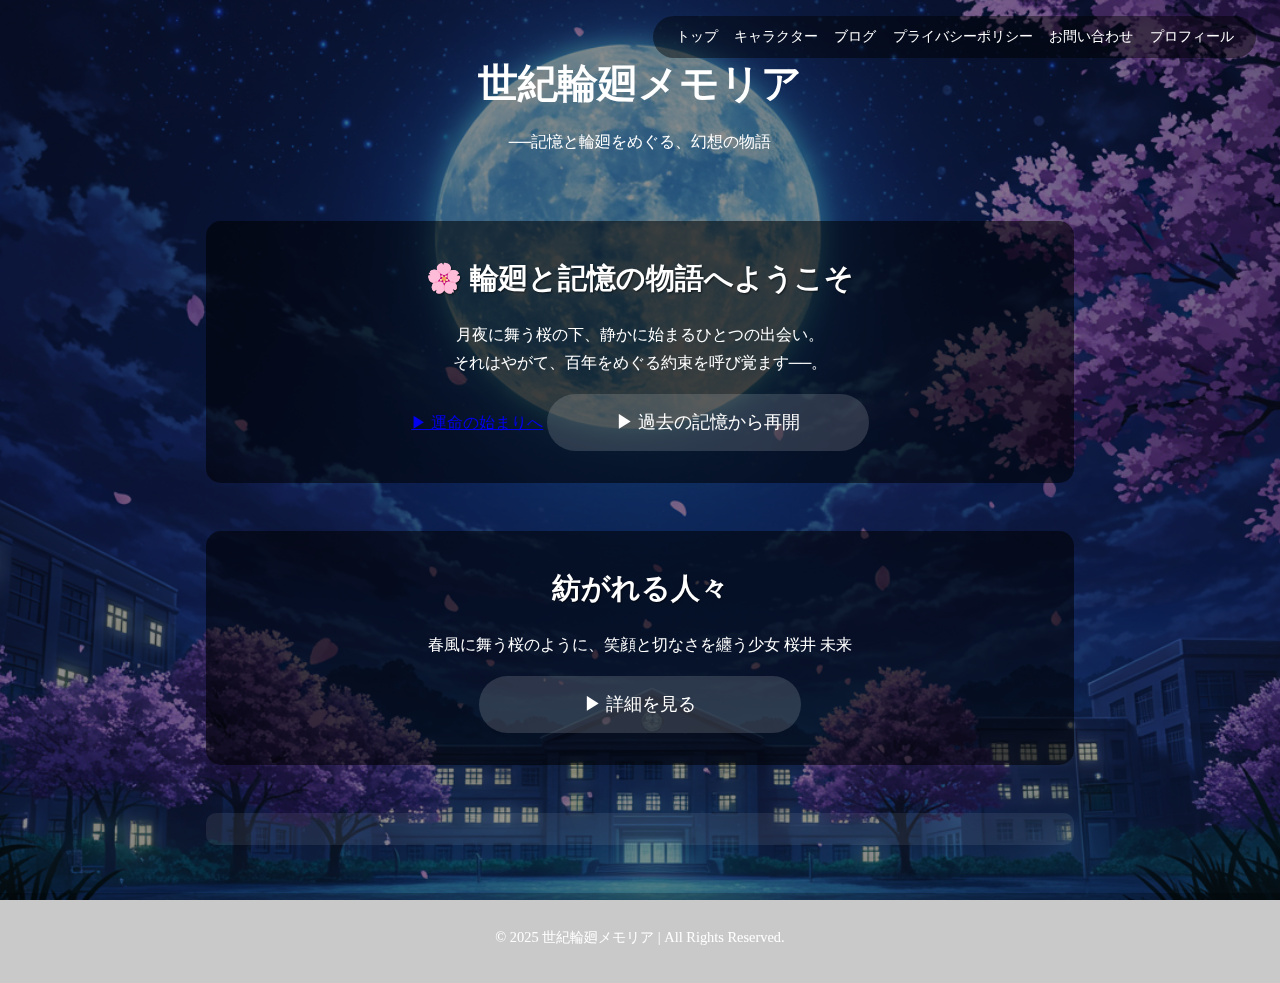
<file: index.html>
<!DOCTYPE html>
<html lang="ja">
<head>
<meta charset="UTF-8">
<meta name="viewport" content="width=device-width, initial-scale=1.0">
<title>世紀輪廻メモリア - トップ</title>
<link rel="stylesheet" href="style.css">
</head>
<body>
  <nav>
    <a href="index.html">トップ</a>
    <a href="characters.html">キャラクター</a>
    <a href="blog.html">ブログ</a>
    <a href="privacy.html">プライバシーポリシー</a>
    <a href="contact.html">お問い合わせ</a>
    <a href="profile.html">プロフィール</a>
  </nav>

  <header>
    <h1>世紀輪廻メモリア</h1>
    <p>──記憶と輪廻をめぐる、幻想の物語</p>
  </header>

  <main>
    <section class="box">
      <h2>🌸 輪廻と記憶の物語へようこそ</h2>
      <p>月夜に舞う桜の下、静かに始まるひとつの出会い。<br>それはやがて、百年をめぐる約束を呼び覚ます──。</p>
      <a href="centurycyclememoria.html" id="start-new"　class="btn">▶ 運命の始まりへ</a>
      <a href="centurycyclememoria.html" id="start-load" class="btn">▶ 過去の記憶から再開</a>
    </section>

    <section class="box">
      <h2>紡がれる人々</h2>
      <p>春風に舞う桜のように、笑顔と切なさを纏う少女 桜井 未来</p>
      <a href="characters.html" class="btn">▶ 詳細を見る</a>
    </section>

    <section class="box ad-box">
      <!-- Google広告 -->
      <ins class="adsbygoogle"
           style="display:block"
           data-ad-client="YOUR-CLIENT-ID"
           data-ad-slot="1234567890"
           data-ad-format="auto"
           data-full-width-responsive="true"></ins>
      <script>
        (adsbygoogle = window.adsbygoogle || []).push({});
      </script>
    </section>
  </main>

  <footer>
    © 2025 世紀輪廻メモリア | All Rights Reserved.
  </footer>
</body>
</html>
</file>
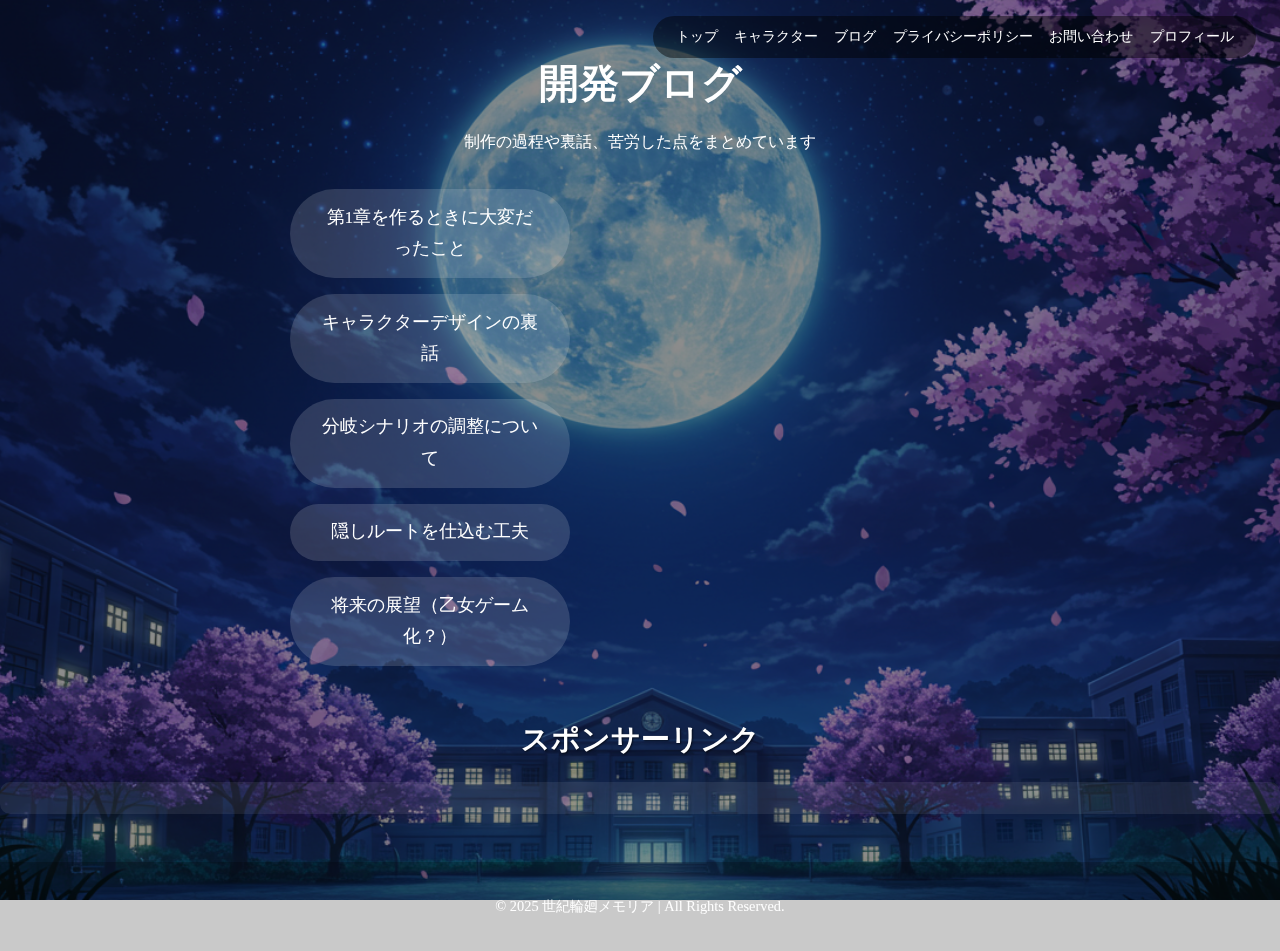
<file: blog.html>
<!DOCTYPE html>
<html lang="ja">
<head>
  <meta charset="UTF-8">
  <meta name="viewport" content="width=device-width, initial-scale=1.0">
  <title>ブログ - 世紀輪廻メモリア</title>
  <link rel="stylesheet" href="style.css">
  <link rel="icon" href="icon-192.png" type="image/png">
</head>
<body>

  <nav>
    <a href="index.html">トップ</a>
    <a href="characters.html">キャラクター</a>
    <a href="blog.html">ブログ</a>
    <a href="privacy.html">プライバシーポリシー</a>
    <a href="contact.html">お問い合わせ</a>
    <a href="profile.html">プロフィール</a>
  </nav>

  <header>
    <h1>開発ブログ</h1>
    <p>制作の過程や裏話、苦労した点をまとめています</p>
  </header>

  <section>
    <ul style="list-style:none; padding:0; max-width:700px; margin:0 auto;">
      <li><a href="article1.html" class="btn" style="display:block; margin-bottom:1rem;">第1章を作るときに大変だったこと</a></li>
      <li><a href="article2.html" class="btn" style="display:block; margin-bottom:1rem;">キャラクターデザインの裏話</a></li>
      <li><a href="article3.html" class="btn" style="display:block; margin-bottom:1rem;">分岐シナリオの調整について</a></li>
      <li><a href="article4.html" class="btn" style="display:block; margin-bottom:1rem;">隠しルートを仕込む工夫</a></li>
      <li><a href="article5.html" class="btn" style="display:block; margin-bottom:1rem;">将来の展望（乙女ゲーム化？）</a></li>
    </ul>
  </section>

  <section class="sponsor">
    <h2>スポンサーリンク</h2>
    <div class="ad-box">
      <ins class="adsbygoogle"
           style="display:block"
           data-ad-client="YOUR-CLIENT-ID"
           data-ad-slot="1234567890"
           data-ad-format="auto"
           data-full-width-responsive="true"></ins>
      <script>
        (adsbygoogle = window.adsbygoogle || []).push({});
      </script>
    </div>
  </section>

  <footer>
    © 2025 世紀輪廻メモリア | All Rights Reserved.
  </footer>

</body>
</html>
</file>
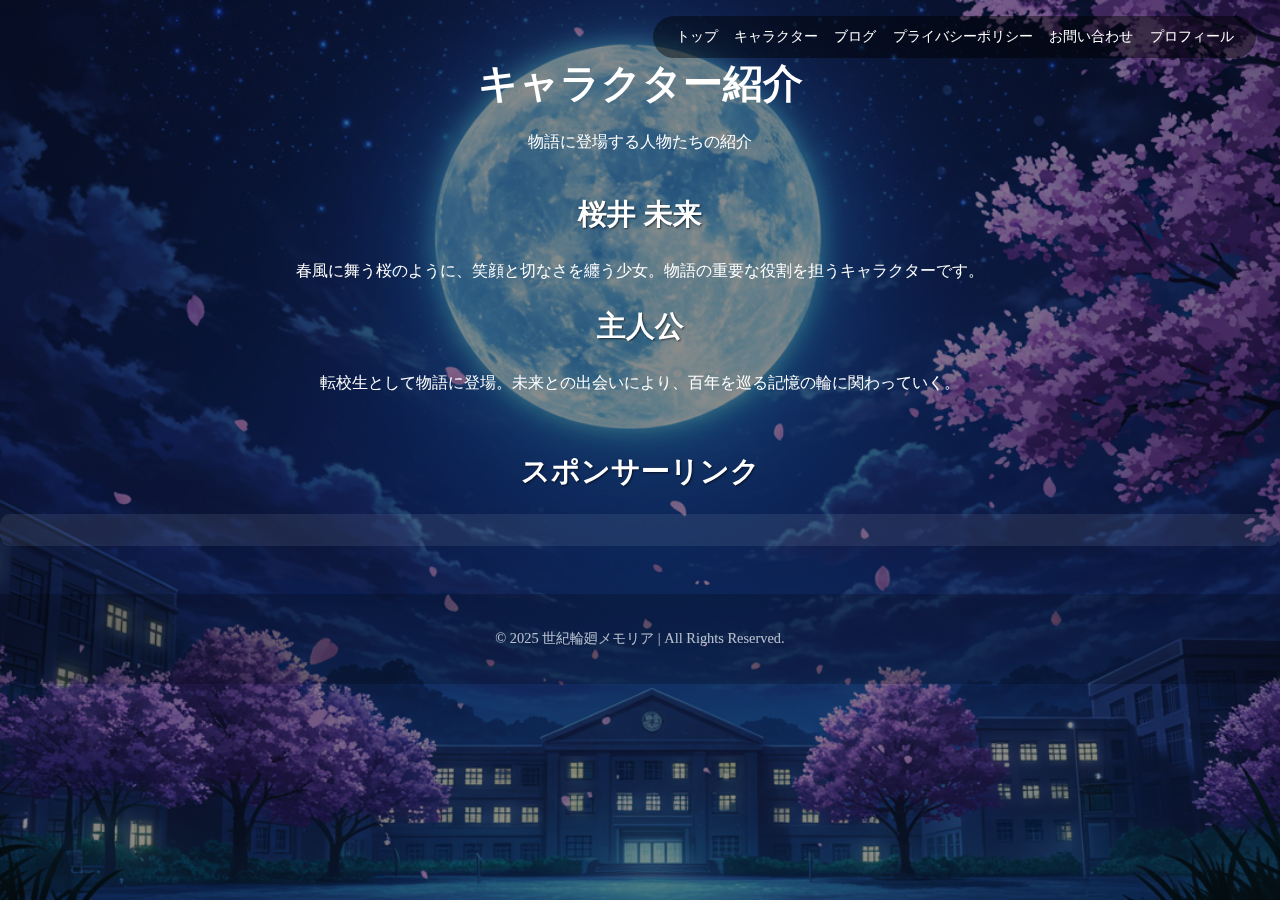
<file: characters.html>
<!DOCTYPE html>
<html lang="ja">
<head>
  <meta charset="UTF-8">
  <meta name="viewport" content="width=device-width, initial-scale=1.0">
  <title>キャラクター - 世紀輪廻メモリア</title>
  <link rel="stylesheet" href="style.css">
  <link rel="icon" href="icon-192.png" type="image/png">
</head>
<body>

  <nav>
    <a href="index.html">トップ</a>
    <a href="characters.html">キャラクター</a>
    <a href="blog.html">ブログ</a>
    <a href="privacy.html">プライバシーポリシー</a>
    <a href="contact.html">お問い合わせ</a>
    <a href="profile.html">プロフィール</a>
  </nav>

  <header>
    <h1>キャラクター紹介</h1>
    <p>物語に登場する人物たちの紹介</p>
  </header>

  <section>
    <div class="character-intro">
      <h2 class="character-name">桜井 未来</h2>
      <p>春風に舞う桜のように、笑顔と切なさを纏う少女。物語の重要な役割を担うキャラクターです。</p>
    </div>
    <div class="character-intro">
      <h2 class="character-name">主人公</h2>
      <p>転校生として物語に登場。未来との出会いにより、百年を巡る記憶の輪に関わっていく。</p>
    </div>
  </section>

  <section class="sponsor">
    <h2>スポンサーリンク</h2>
    <div class="ad-box">
      <ins class="adsbygoogle"
           style="display:block"
           data-ad-client="YOUR-CLIENT-ID"
           data-ad-slot="1234567890"
           data-ad-format="auto"
           data-full-width-responsive="true"></ins>
      <script>
        (adsbygoogle = window.adsbygoogle || []).push({});
      </script>
    </div>
  </section>

  <footer>
    © 2025 世紀輪廻メモリア | All Rights Reserved.
  </footer>

</body>
</html>
</file>
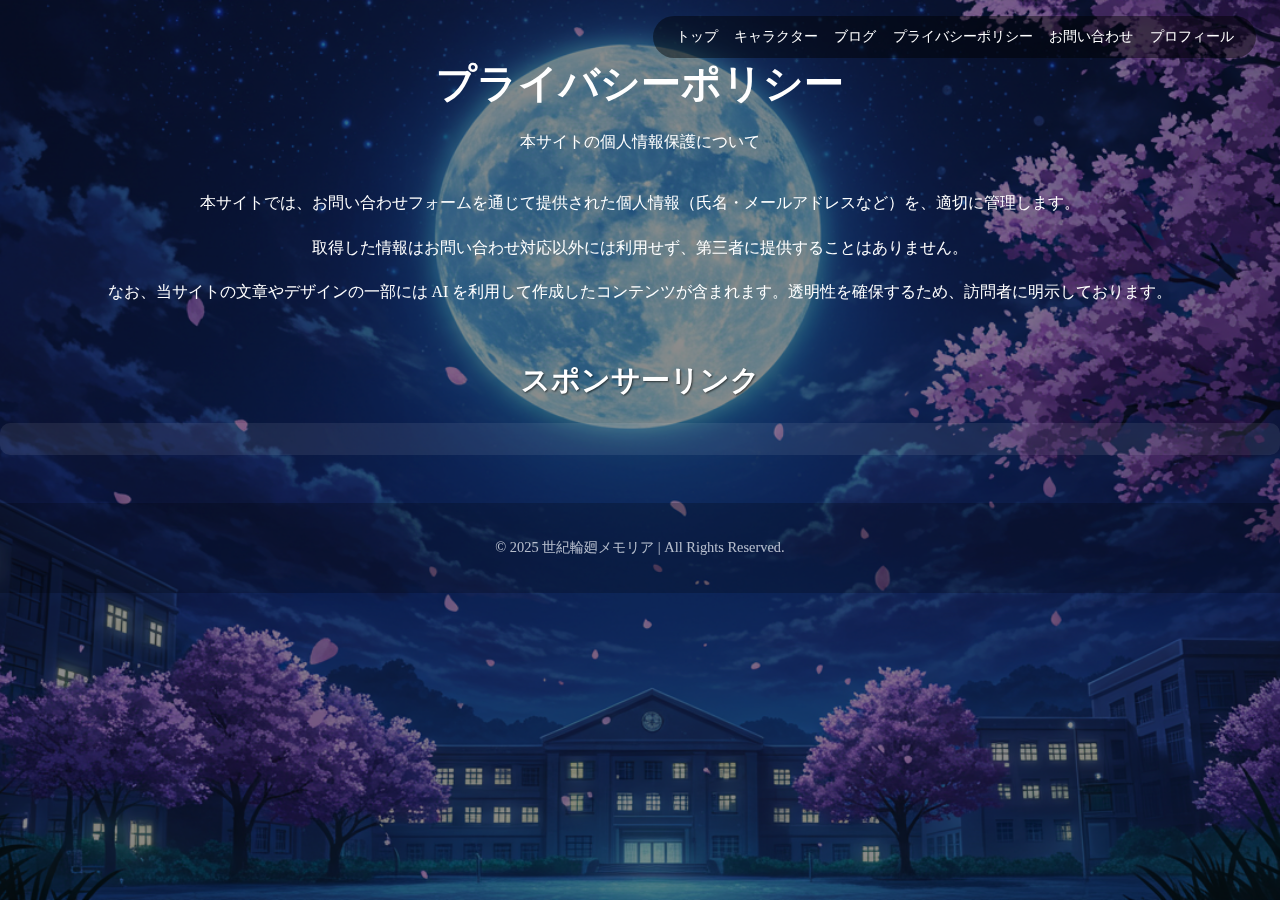
<file: privacy.html>
<!DOCTYPE html>
<html lang="ja">
<head>
  <meta charset="UTF-8">
  <meta name="viewport" content="width=device-width, initial-scale=1.0">
  <title>プライバシーポリシー - 世紀輪廻メモリア</title>
  <link rel="stylesheet" href="style.css">
  <link rel="icon" href="icon-192.png" type="image/png">
</head>
<body>

  <nav>
    <a href="index.html">トップ</a>
    <a href="characters.html">キャラクター</a>
    <a href="blog.html">ブログ</a>
    <a href="privacy.html">プライバシーポリシー</a>
    <a href="contact.html">お問い合わせ</a>
    <a href="profile.html">プロフィール</a>
  </nav>

  <header>
    <h1>プライバシーポリシー</h1>
    <p>本サイトの個人情報保護について</p>
  </header>

  <section>
    <p>本サイトでは、お問い合わせフォームを通じて提供された個人情報（氏名・メールアドレスなど）を、適切に管理します。</p>
    <p>取得した情報はお問い合わせ対応以外には利用せず、第三者に提供することはありません。</p>
    <p>なお、当サイトの文章やデザインの一部には AI を利用して作成したコンテンツが含まれます。透明性を確保するため、訪問者に明示しております。</p>
  </section>

  <section class="sponsor">
    <h2>スポンサーリンク</h2>
    <div class="ad-box">
      <ins class="adsbygoogle"
           style="display:block"
           data-ad-client="YOUR-CLIENT-ID"
           data-ad-slot="1234567890"
           data-ad-format="auto"
           data-full-width-responsive="true"></ins>
      <script>
        (adsbygoogle = window.adsbygoogle || []).push({});
      </script>
    </div>
  </section>

  <footer>
    © 2025 世紀輪廻メモリア | All Rights Reserved.
  </footer>

</body>
</html>
</file>
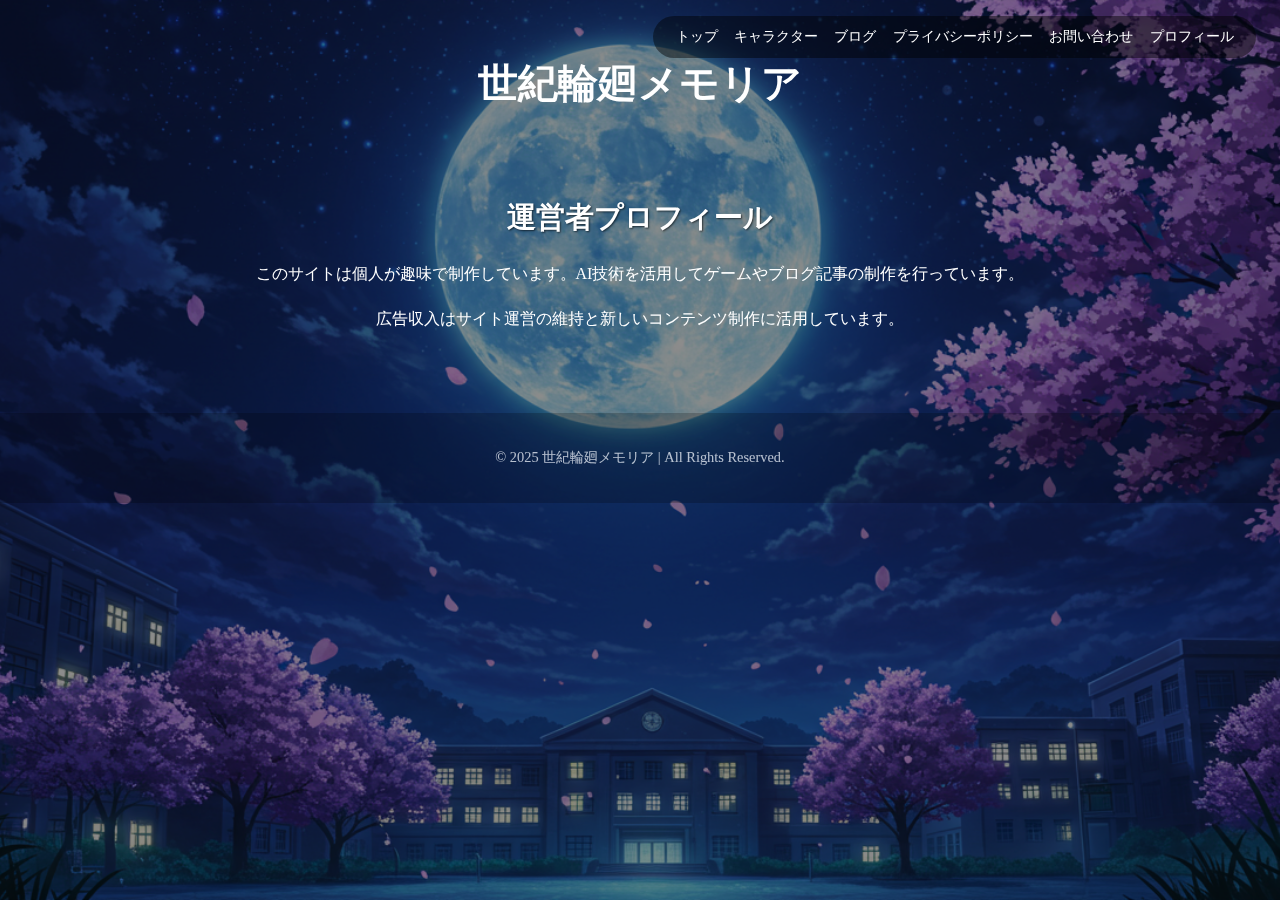
<file: profile.html>
<!DOCTYPE html>
<html lang="ja">
<head>
  <meta charset="UTF-8">
  <meta name="viewport" content="width=device-width, initial-scale=1.0">
  <title>プロフィール | 世紀輪廻メモリア</title>
  <link rel="stylesheet" href="style.css">
</head>
<body>
  <header>
    <h1>世紀輪廻メモリア</h1>
    <nav>
      <a href="index.html">トップ</a>
      <a href="characters.html">キャラクター</a>
      <a href="blog.html">ブログ</a>
      <a href="privacy.html">プライバシーポリシー</a>
      <a href="contact.html">お問い合わせ</a>
      <a href="profile.html">プロフィール</a>
    </nav>
  </header>

  <main>
    <section class="profile-section">
      <h2>運営者プロフィール</h2>
      <p>このサイトは個人が趣味で制作しています。AI技術を活用してゲームやブログ記事の制作を行っています。</p>
      <p>広告収入はサイト運営の維持と新しいコンテンツ制作に活用しています。</p>
    </section>
  </main>

  <footer>
    © 2025 世紀輪廻メモリア | All Rights Reserved.
  </footer>
</body>
</html>
</file>
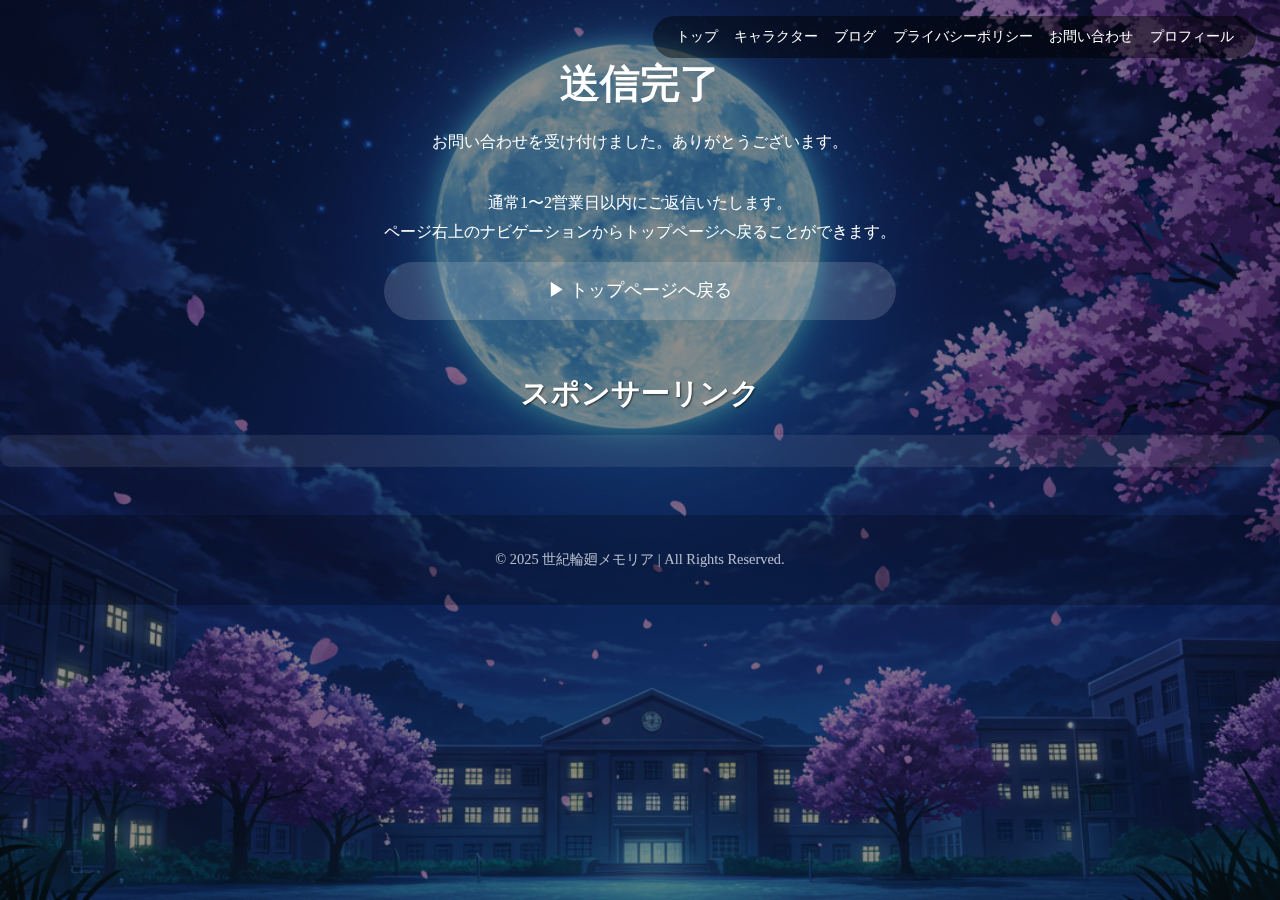
<file: thankyou.html>
<!DOCTYPE html>
<html lang="ja">
<head>
  <meta charset="UTF-8">
  <meta name="viewport" content="width=device-width, initial-scale=1.0">
  <title>送信完了 - 世紀輪廻メモリア</title>
  <link rel="stylesheet" href="style.css">
  <link rel="icon" href="icon-192.png" type="image/png">
</head>
<body>

  <nav>
    <a href="index.html">トップ</a>
    <a href="characters.html">キャラクター</a>
    <a href="blog.html">ブログ</a>
    <a href="privacy.html">プライバシーポリシー</a>
    <a href="contact.html">お問い合わせ</a>
    <a href="profile.html">プロフィール</a>
  </nav>

  <header>
    <h1>送信完了</h1>
    <p>お問い合わせを受け付けました。ありがとうございます。</p>
  </header>

  <section>
    <p>通常1〜2営業日以内にご返信いたします。<br>
       ページ右上のナビゲーションからトップページへ戻ることができます。</p>
    <a href="index.html" class="btn">▶ トップページへ戻る</a>
  </section>

  <section class="sponsor">
    <h2>スポンサーリンク</h2>
    <div class="ad-box">
      <ins class="adsbygoogle"
           style="display:block"
           data-ad-client="YOUR-CLIENT-ID"
           data-ad-slot="1234567890"
           data-ad-format="auto"
           data-full-width-responsive="true"></ins>
      <script>
        (adsbygoogle = window.adsbygoogle || []).push({});
      </script>
    </div>
  </section>

  <footer>
    © 2025 世紀輪廻メモリア | All Rights Reserved.
  </footer>

</body>
</html>
</file>
<file: style.css>
/* 共通リセット */
* { margin:0; padding:0; box-sizing:border-box; }

body {
  font-family: "Noto Serif JP", serif;
  color:#fff;
  background:url("bg_moon_sakura.jpg") no-repeat center center fixed;
  background-size:cover;
  min-height:100vh;
  line-height:1.8;
  position:relative;
}

/* 背景透過レイヤー */
body::before {
  content:"";
  position:fixed;
  inset:0;
  background: rgba(0,0,0,0.45);
  z-index:-1;
}

/* ヘッダー */
header {
  text-align:center;
  padding:3rem 1rem 2rem;
}
header h1 { font-size:2.5rem; margin-bottom:0.5rem; }

/* ナビゲーション（右上固定） */
nav {
  position:fixed;
  top:1rem;
  right:1.5rem;
  background: rgba(0,0,0,0.45);
  padding:0.5rem 1rem;
  border-radius:9999px;
  font-size:0.9rem;
}
nav a {
  margin:0 0.4rem;
  color:#fff;
  text-decoration:none;
}
nav a:hover { text-decoration:underline; }

/* メイン */
main { padding:2rem 1rem; max-width:900px; margin:0 auto; }

/* セクション */
section { text-align:center; margin-bottom:3rem; }
section h2 { font-size:1.8rem; margin-bottom:1rem; text-shadow:1px 1px 2px rgba(0,0,0,0.6); }
section p { margin-bottom:1rem; }

/* 半透明ボックス */
.box { background: rgba(0,0,0,0.55); padding:2rem; border-radius:15px; }

/* ボタン */
.btn {
  display:inline-block;
  background: rgba(255,255,255,0.15);
  padding:0.8rem 2rem;
  border-radius:9999px;
  font-size:1.1rem;
  color:#fff;
  text-decoration:none;
  transition:background 0.3s;
  width: 40%;
}
.btn:hover { background: rgba(255,255,255,0.3); }

/* フッター */
footer {
  text-align:center;
  padding:2rem 1rem;
  font-size:0.9rem;
  opacity:0.7;
  background: rgba(0,0,0,0.3);
}

/* 広告ボックス */
.ad-box {
  background: rgba(255,255,255,0.08);
  padding:1rem;
  border-radius:10px;
  margin:1rem auto;
}
</file>
